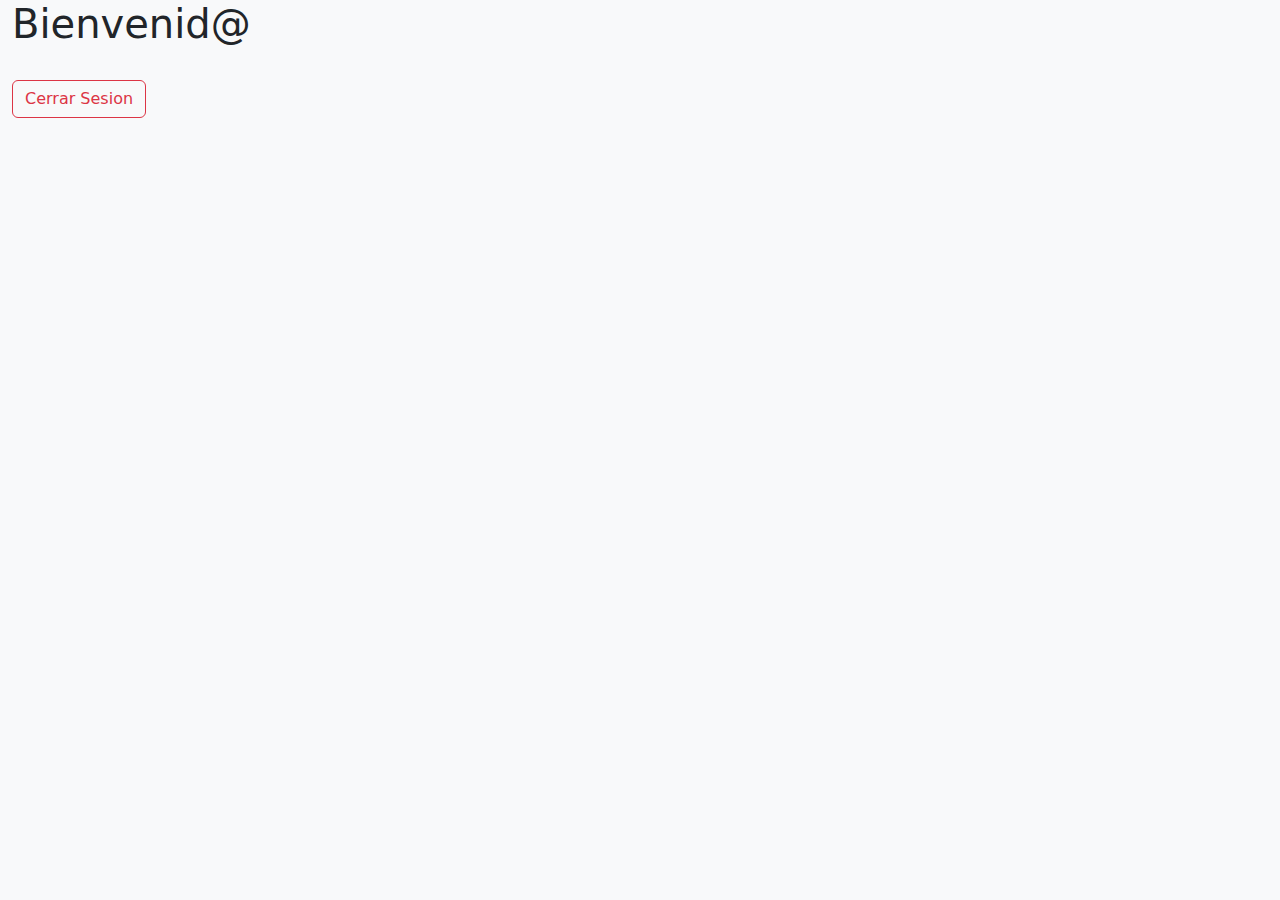
<file: EduTech_Innovators_SPA/src/main/resources/static/index.html>
<!DOCTYPE html>
<html lang="es">
<head>
    <meta charset="UTF-8">
    <meta name="viewport" content="width=device-width, initial-scale=1.0">
    <title>Biblioteca Duoc - Gestión de Libros</title>
    <link href="https://cdn.jsdelivr.net/npm/bootstrap@5.3.2/dist/css/bootstrap.min.css" rel="stylesheet">
</head>
<body class="bg-light">
    <div class="container-fluid">
        <h1 id="mensaje"> Bienvenid@ </h1>
        <button class="btn btn-outline-danger mt-4" onclick="cerrarSesion()"> Cerrar Sesion </button>   
    </div>
    <script src ="js/app_index.js"></script>
    
</body>
</html>
</file>
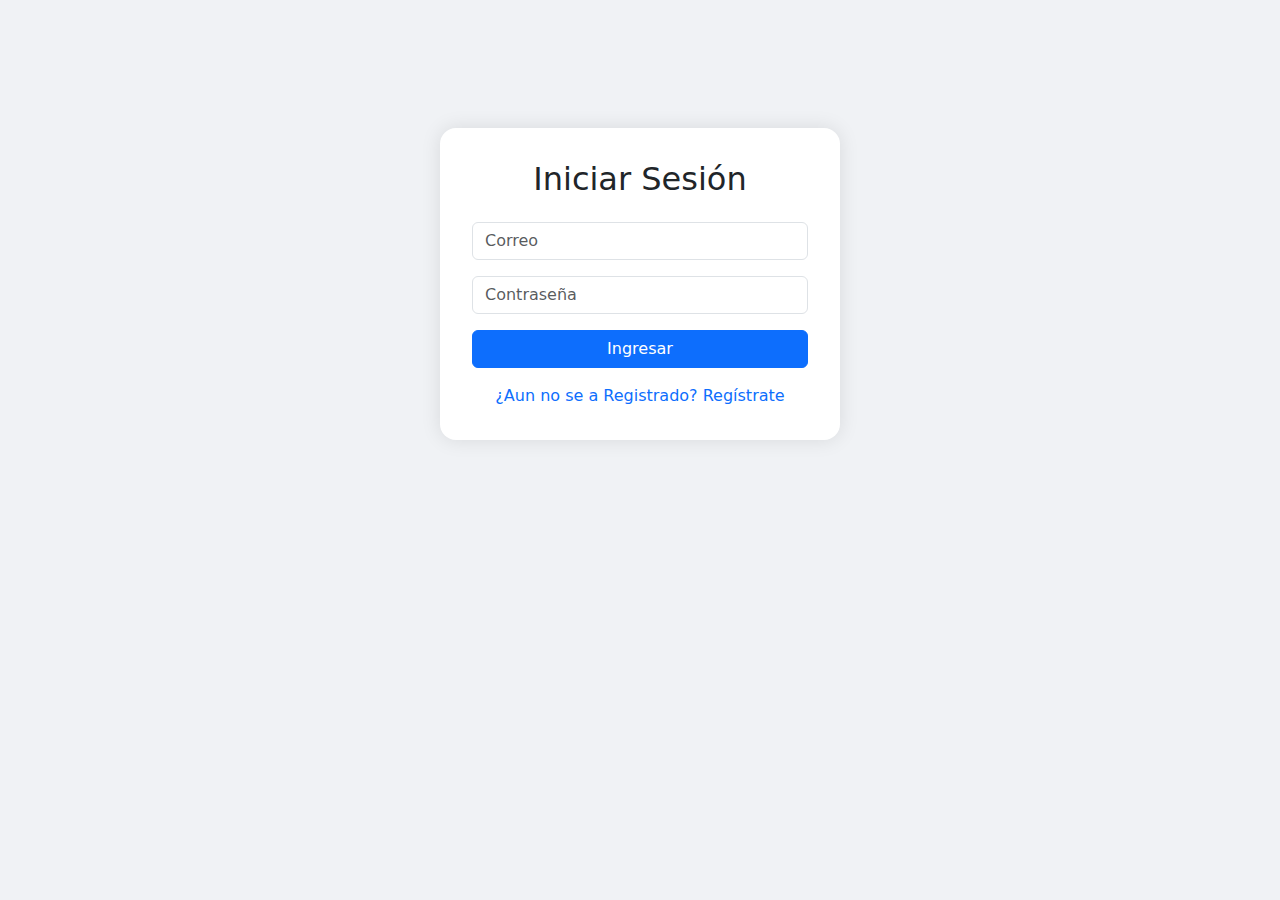
<file: EduTech_Innovators_SPA/src/main/resources/static/login.html>
<!DOCTYPE html>
<html lang="es">
<head>
  <meta charset="UTF-8" />
  <meta name="viewport" content="width=device-width, initial-scale=1.0"/>
  <title>EduTech Innovator Spa</title>
  <link href="https://cdn.jsdelivr.net/npm/bootstrap@5.3.3/dist/css/bootstrap.min.css" rel="stylesheet"/>
  <style>
    body {
      background: #f0f2f5;
      animation: fadeIn 0.8s ease-in-out;
    }
    .container {
      max-width: 400px;
      margin-top: 10%;
      padding: 2rem;
      background: white;
      border-radius: 1rem;
      box-shadow: 0 0 20px rgba(0,0,0,0.1); 
    }
    @keyframes fadeIn {
      from { opacity: 0; transform: translateY(-20px); }
      to { opacity: 1; transform: translateY(0); }
    }
  </style>
</head>
<body>
  <div class="container text-center">
    <h2 class="mb-4">Iniciar Sesión</h2>
    <input id="email" class="form-control mb-3" placeholder="Correo" />
    <input id="password" class="form-control mb-3" placeholder="Contraseña" type="password" />
    <button onclick="login()" class="btn btn-primary w-100 mb-2">Ingresar</button>
    <a href="registro.html" class="d-block mt-2 text-decoration-none">¿Aun no se a Registrado? Regístrate</a>

    <form id="redirectForm" method="GET" action="index.html" style="display:none;">
      <input type="hidden" name="nombre" id="nombre">
    </form>
  </div>

  <script src="js/app_login.js"></script>
</body>
</html>
</file>
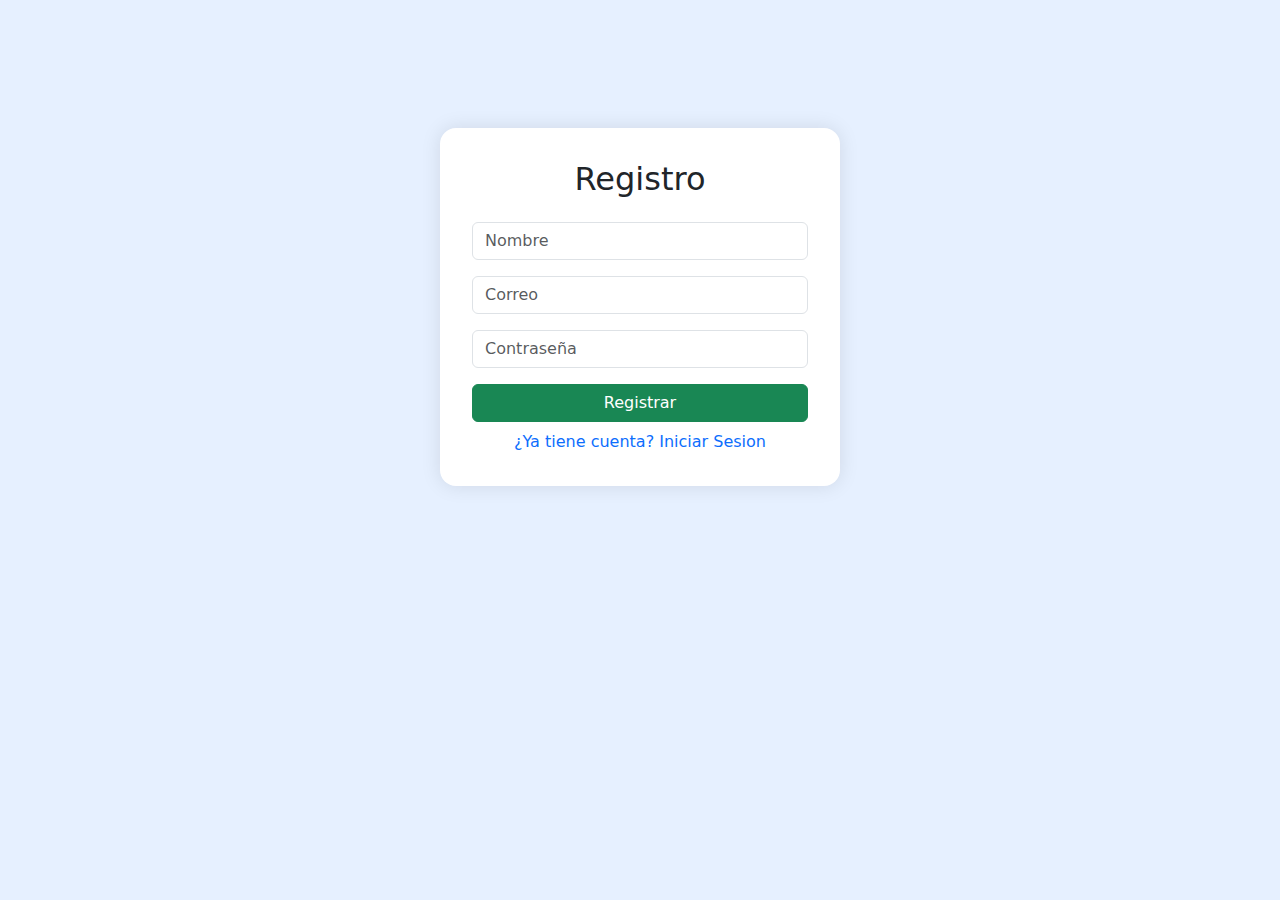
<file: EduTech_Innovators_SPA/src/main/resources/static/registro.html>
<!DOCTYPE html>
<html lang="es">
<head>
  <meta charset="UTF-8" />
  <meta name="viewport" content="width=device-width, initial-scale=1.0"/>
  <title>EduTech Innovator Spa</title>
  <link href="https://cdn.jsdelivr.net/npm/bootstrap@5.3.3/dist/css/bootstrap.min.css" rel="stylesheet"/>
  <style>
    body {
      background: #e6f0ff;
      animation: fadeIn 0.8s ease-in-out;
    }
    .container {
      max-width: 400px;
      margin-top: 10%;
      padding: 2rem;
      background: white;
      border-radius: 1rem;
      box-shadow: 0 0 20px rgba(0,0,0,0.1);
    }
    
    @keyframes fadeIn {
      from { opacity: 0; transform: translateY(20px); }
      to { opacity: 1; transform: translateY(0); }
    }
  </style>
</head>
<body>
  <div class="container text-center">
    <h2 class="mb-4">Registro</h2>
    <input id="nombre" class="form-control mb-3" placeholder="Nombre" />
    <input id="email" class="form-control mb-3" placeholder="Correo" />
    <input id="password" class="form-control mb-3" placeholder="Contraseña" type="password" />
    <button onclick="registrar()" class="btn btn-success w-100">Registrar</button>
     <a href="login.html" class="d-block mt-2 text-decoration-none">¿Ya tiene cuenta? Iniciar Sesion</a>
  </div>

  <script src="js/app_registro.js"></script>
</body>
</html>
</file>
